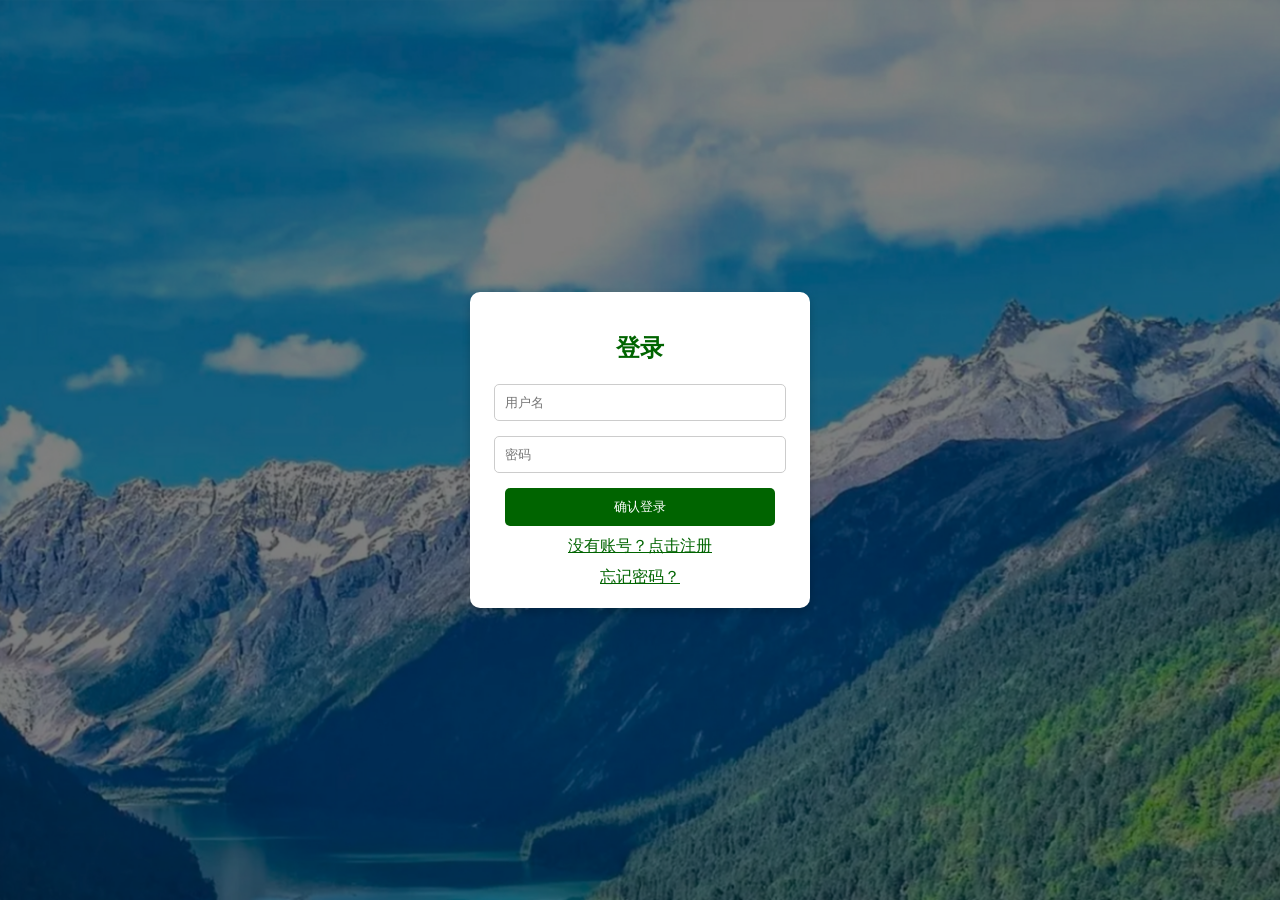
<file: index.html>
<!DOCTYPE html>
<html lang="zh-CN">
<head>
  <meta charset="UTF-8">
  <meta http-equiv="refresh" content="0; url=./登录.html">
  <title>EcoVerse 生态守护者</title>
</head>
<body>
  <p>正在进入 EcoVerse…如未跳转请<a href="./登录.html">点击这里</a>。</p>
</body>
</html>
</file>
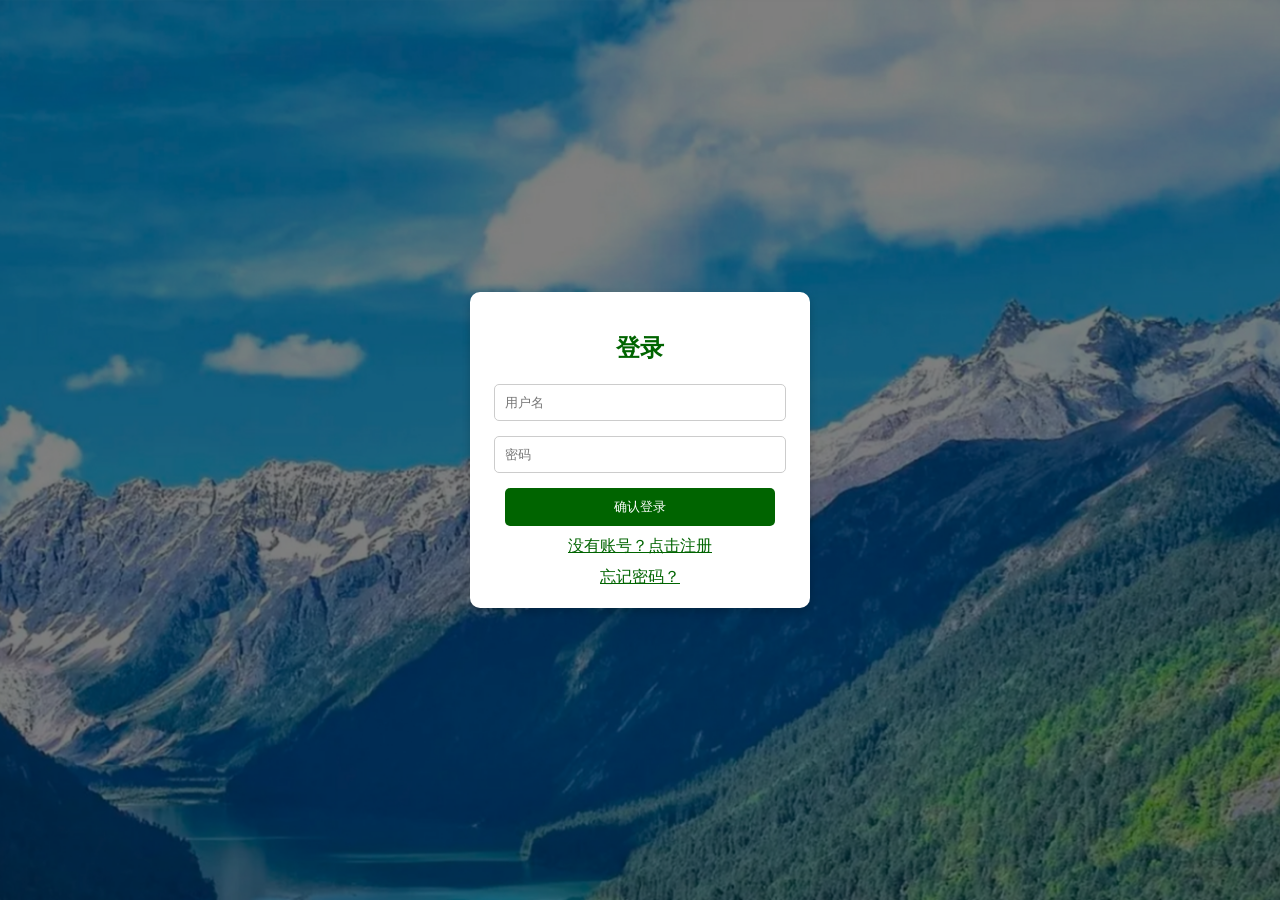
<file: 登录.html>
<!DOCTYPE html>
<html lang="zh">

<head>
  <meta charset="UTF-8" />
  <meta name="viewport" content="width=device-width, initial-scale=1.0" />
  <title>登录页面</title>
  <style>
    body {
      font-family: Arial, sans-serif;
      margin: 0;
      padding: 0;
      box-sizing: border-box;
      height: 100vh;
      display: flex;
      justify-content: center;
      align-items: center;
      background-color: #f0f0f0;
      background-image: url('./img/背景大图2.jpg');
      background-size: cover;
      background-position: center;
    }

    .modal-overlay {
      position: fixed;
      top: 0;
      left: 0;
      width: 100%;
      height: 100%;
      background-color: rgba(0, 0, 0, 0.5);
      display: flex;
      justify-content: center;
      align-items: center;
      z-index: 1000;
    }

    .modal {
      background-color: white;
      border-radius: 10px;
      padding: 20px;
      width: 300px;
      box-shadow: 0 4px 10px rgba(0, 0, 0, 0.2);
      text-align: center;
    }

    .modal h2 {
      margin-bottom: 20px;
      color: darkgreen;
    }

    .modal input {
      width: 90%;
      padding: 10px;
      margin-bottom: 15px;
      border: 1px solid #ccc;
      border-radius: 5px;
    }

    .modal button {
      width: 90%;
      padding: 10px;
      background-color: darkgreen;
      color: white;
      border: none;
      border-radius: 5px;
      cursor: pointer;
    }

    .modal button:hover {
      background-color: green;
    }

    .modal .switch-link {
      margin-top: 10px;
      display: block;
      color: darkgreen;
      text-decoration: underline;
      cursor: pointer;
    }
  </style>
</head>

<body>
  <div class="modal-overlay" id="modalOverlay">
    <div class="modal" id="modal">
      <!-- 登录弹窗 -->
      <div id="loginModal">
        <h2>登录</h2>
        <input type="text" id="loginUsername" placeholder="用户名" />
        <input type="password" id="loginPassword" placeholder="密码" />
        <button onclick="handleLogin()">确认登录</button>
        <span class="switch-link" onclick="showRegister()">没有账号？点击注册</span>
        <span class="switch-link" onclick="showResetPassword()">忘记密码？</span>
      </div>

      <!-- 注册弹窗 -->
      <div id="registerModal" style="display: none;">
        <h2>注册</h2>
        <input type="text" id="registerUsername" placeholder="用户名" />
        <input type="password" id="registerPassword" placeholder="密码" />
        <input type="password" id="confirmPassword" placeholder="确认密码" />
        <button onclick="handleRegister()">确认注册</button>
        <span class="switch-link" onclick="showLogin()">已有账号？返回登录</span>
      </div>

      <!-- 修改密码弹窗 -->
      <div id="resetPasswordModal" style="display: none;">
        <h2>修改密码</h2>
        <input type="text" id="resetUsername" placeholder="用户名" />
        <input type="password" id="newPassword" placeholder="新密码" />
        <input type="password" id="confirmNewPassword" placeholder="确认新密码" />
        <button onclick="handleResetPassword()">确认修改</button>
        <span class="switch-link" onclick="showLogin()">返回登录</span>
      </div>
    </div>
  </div>

  <script>
    // 登陆实现
    function handleLogin() {
      const username = document.getElementById("loginUsername").value.trim();
      const password = document.getElementById("loginPassword").value.trim();
      if (!username || !password) {
        alert("请输入用户名和密码！");
        return;
      }
      window.location.href = "./html/首页.html";
    }
    // 修改密码、注册实现
    function handleRegister() {
      const username = document.getElementById("registerUsername").value.trim();
      const password = document.getElementById("registerPassword").value.trim();
      const confirmPassword = document.getElementById("confirmPassword").value.trim();
      if (!username || !password || !confirmPassword) {
        alert("请填写所有字段！");
        return;
      }
      if (password !== confirmPassword) {
        alert("两次输入的密码不一致！");
        return;
      }
      alert("注册成功！");
      showLogin();
    }

    function handleResetPassword() {
      const username = document.getElementById("resetUsername").value.trim();
      const newPassword = document.getElementById("newPassword").value.trim();
      const confirmNewPassword = document.getElementById("confirmNewPassword").value.trim();
      if (!username || !newPassword || !confirmNewPassword) {
        alert("请填写所有字段！");
        return;
      }
      if (newPassword !== confirmNewPassword) {
        alert("两次输入的密码不一致！");
        return;
      }
      alert("密码修改成功！");
      showLogin();
    }

    function showLogin() {
      document.getElementById("loginModal").style.display = "block";
      document.getElementById("registerModal").style.display = "none";
      document.getElementById("resetPasswordModal").style.display = "none";
    }

    function showRegister() {
      document.getElementById("loginModal").style.display = "none";
      document.getElementById("registerModal").style.display = "block";
      document.getElementById("resetPasswordModal").style.display = "none";
    }

    function showResetPassword() {
      document.getElementById("loginModal").style.display = "none";
      document.getElementById("registerModal").style.display = "none";
      document.getElementById("resetPasswordModal").style.display = "block";
    }
  </script>
</body>

</html>
</file>
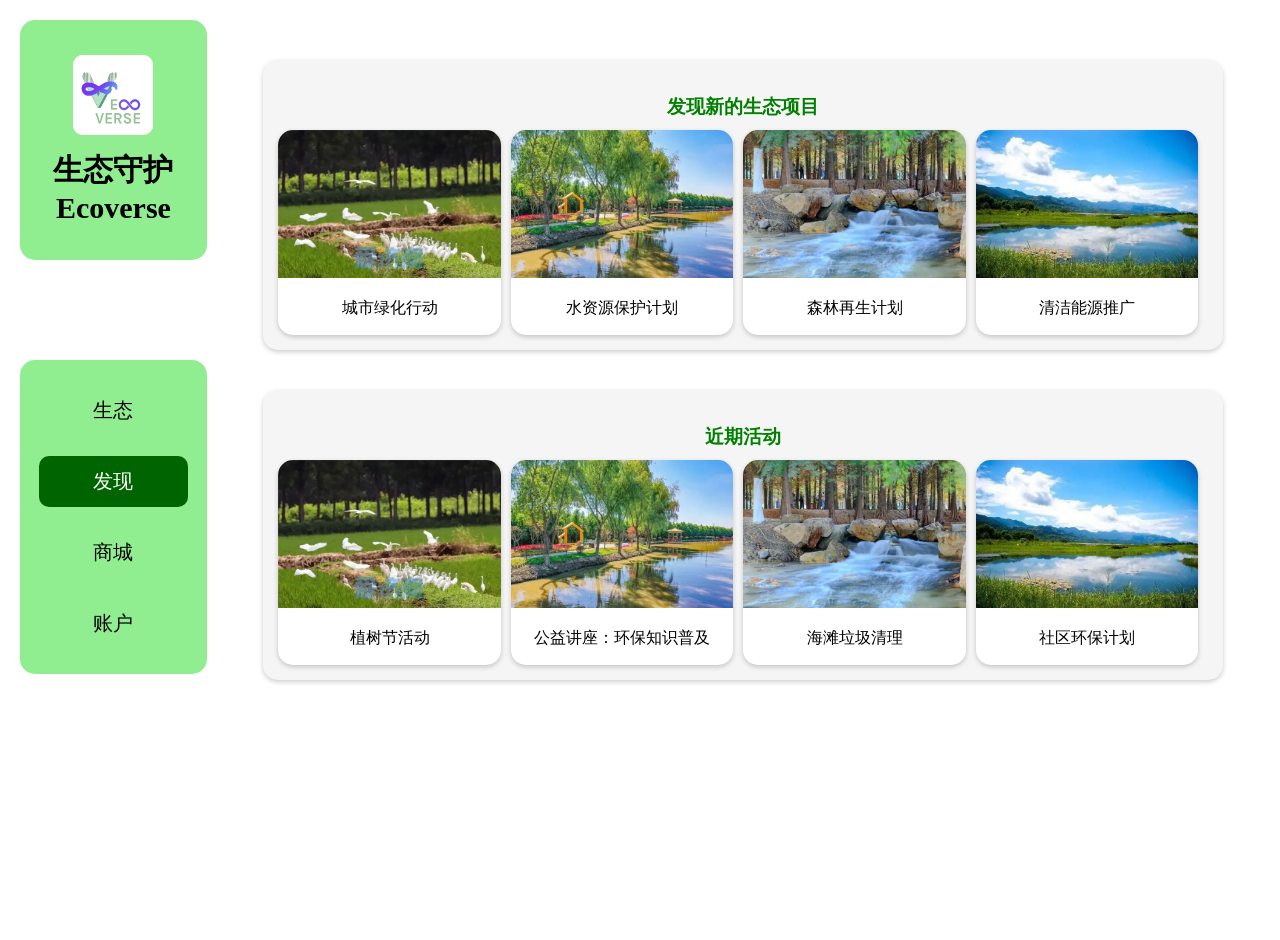
<file: html/发现.html>
<!DOCTYPE html>
<html lang="zh">

<head>
    <meta charset="UTF-8" />
    <meta name="viewport" content="width=device-width, initial-scale=1.0" />
    <title>生态守护 - 发现</title>
    <link rel="stylesheet" href="../css/base.css">
    
    <script src="../js/jq.js"></script>

    <style>
        body {
            font-family: Arial, sans-serif;
            margin: 0;
            padding: 0;
            display: flex;
            box-sizing: border-box;
            padding: 20px;
        }

        #sidebar {
            width: 35%;
            height: 50%;
            display: flex;
            flex-direction: column;
            align-items: center;
            margin-right: 20px;
            box-sizing: border-box;
        }

        .logo-title-container,
        .menu-container {
            width: 100%;
            background-color: lightgreen;
            border-radius: 15px;
            box-sizing: border-box;
            margin-bottom: 100px;
            transition: transform 0.3s;
        }

        .logo-title-container {
            display: flex;
            flex-direction: column;
            align-items: center;
            padding: 15px;
        }

        .menu-container {
            padding: 15px;
            display: flex;
            flex-direction: column;
            align-items: center;
            transition: background-color 0.3s ease;
        }

        .menu-container:hover {
            transform: scale(1.05);
        }

        .menu-item {
            padding: 12px;
            margin: 10px 0;
            cursor: pointer;
            border-radius: 10px;
            transition: background-color 0.3s;
            width: 80%;
            text-align: center;
            font-size: 20px;
        }

        .menu-item:hover,
        .selected {
            background-color: darkgreen;
            color: white;
        }

        .logo {
            background-color:white;
            width: 80px;
            height: 80px;
            display: flex;
            align-items: center;
            justify-content: center;
            font-size: 30px;
            border-radius: 10px;
            margin-top: 20px;
            margin-bottom: 5px;
            transition: transform .3s ease;
        }
        .logo:hover {
          background-color: darkgreen;
          transform: scale(1.15);
        }

        .site-title {
            color: black;
            font-size: 30px;
            font-weight: bold;
            margin-top: 10px;
            margin-bottom: 20px;
            font-family: 黑体;
        }

        #content {
            display: flex;
            flex-grow: 1;
            flex-wrap: wrap;
            background-color: white;
            height: 100vh;
            overflow-y: auto;
            border-radius: 15px;
            transition: transform 0.5s ease;
            min-width: 0;
        }

        #discovery-page {
            display: flex;
            flex-direction: column;
            align-items: center;
            flex: 1;
            min-width: 300px;
            margin-top: 20px;
        }

        .section {
            width: 90%;
            margin: 20px 0;
            padding: 15px;
            border-radius: 15px;
            background-color: #f5f5f5;
            box-shadow: 0 2px 5px rgba(0, 0, 0, 0.2);
        }

        .section h3 {
            margin-bottom: 10px;
            color: green;
            text-align: center;
        }

        .card-container {
            display: flex;
            flex-wrap: wrap;
            gap: 10px;
        }

        .card {
            width: calc(25% - 10px);
            border-radius: 15px;
            overflow: hidden;
            background-color: white;
            box-shadow: 0 2px 5px rgba(0, 0, 0, 0.2);
            text-align: center;
            transition: transform 0.3s;
        }

        .card img {
            width: 100%;
            height: auto;
        }

        .card:hover {
            transform: scale(1.05);
        }
    </style>
</head>

<body>
    <div class="lodding-wrap">
        <div class="loadding-div"></div>
      </div>
    <div id="sidebar">
        <div class="logo-title-container">
            <div class="logo" onclick="navigateTo('首页.html')"><img src="../img/logo.jpg" style="width:80px; border-radius: 10px;"></div>
            <div class="site-title">生态守护<br>Ecoverse</div>
        </div>
        <div class="menu-container">
            <div class="menu-item" onclick="navigateTo('生态.html')">生态</div>
            <div class="menu-item selected" onclick="navigateTo('发现.html')">发现</div>
            <div class="menu-item" onclick="navigateTo('商城.html')">商城</div>
            <div class="menu-item" onclick="navigateTo('账户.html')">账户</div>
        </div>
    </div>
    <div id="content">
        <div id="discovery-page">
            <div class="section">
                <h3>发现新的生态项目</h3>
                <div class="card-container">
                    <div class="card">
                        <img src="../img/card1.webp" alt="项目1">
                        <p>城市绿化行动</p>
                    </div>
                    <div class="card">
                        <img src="../img/card2.webp" alt="项目2">
                        <p>水资源保护计划</p>
                    </div>
                    <div class="card">
                        <img src="../img/card3.webp" alt="项目3">
                        <p>森林再生计划</p>
                    </div>
                    <div class="card">
                        <img src="../img/card4.webp" alt="项目4">
                        <p>清洁能源推广</p>
                    </div>
                </div>
            </div>

            <div class="section">
                <h3>近期活动</h3>
                <div class="card-container">
                    <div class="card">
                        <img src="../img/card1.webp" alt="活动1">
                        <p>植树节活动</p>
                    </div>
                    <div class="card">
                        <img src="../img/card2.webp" alt="活动2">
                        <p>公益讲座：环保知识普及</p>
                    </div>
                    <div class="card">
                        <img src="../img/card3.webp" alt="活动3">
                        <p>海滩垃圾清理</p>
                    </div>
                    <div class="card">
                        <img src="../img/card4.webp" alt="活动4">
                        <p>社区环保计划</p>
                    </div>
                </div>
            </div>
        </div>
    </div>
    
    <script>
        function navigateTo(page) {
            window.location.href = page;
        }
    </script>
</body>
<script src="../js/base.js"></script>
</html>
</file>
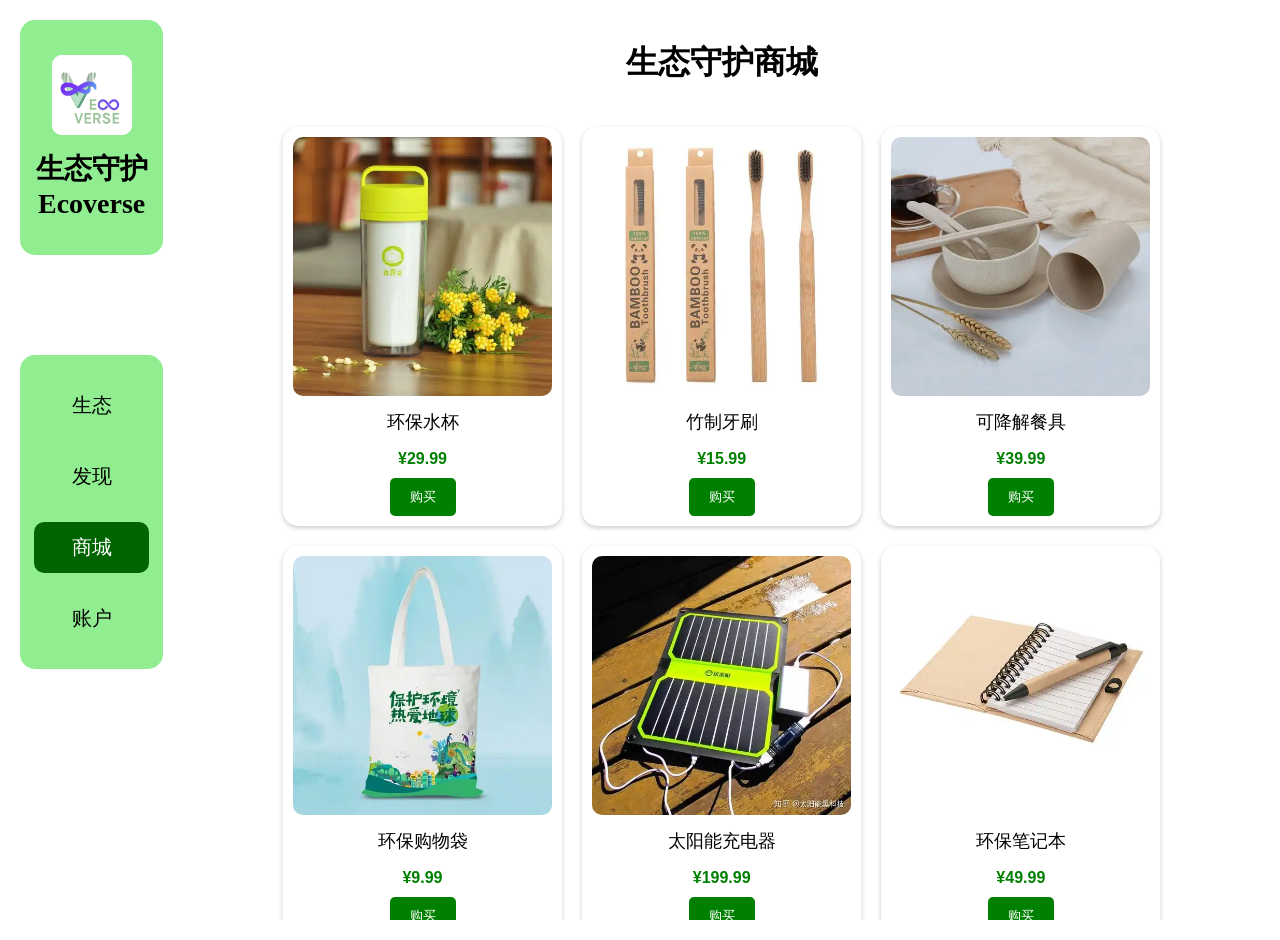
<file: html/商城.html>
<!DOCTYPE html>
<html lang="zh">

<head>
  <meta charset="UTF-8" />
  <meta name="viewport" content="width=device-width, initial-scale=1.0" />
  <title>生态守护 - 商城</title>
  <link rel="stylesheet" href="../css/base.css">
  <script src="../js/jq.js"></script>
  <style>
    body {
      font-family: Arial, sans-serif;
      margin: 0;
      padding: 0;
      display: flex;
      box-sizing: border-box;
      padding: 20px;
    }

    #sidebar {
      width: 35%;
      height: 50%;
      display: flex;
      flex-direction: column;
      align-items: center;
      margin-right: 20px;
      box-sizing: border-box;
    }

    .logo-title-container,
    .menu-container {
      width: 100%;
      background-color: lightgreen;
      border-radius: 15px;
      box-sizing: border-box;
      margin-bottom: 100px;
      transition: transform .3s ease;
    }

    .logo-title-container {
      display: flex;
      flex-direction: column;
      align-items: center;
      padding: 15px;
    }

    .menu-container {
      padding: 15px;
      display: flex;
      flex-direction: column;
      align-items: center;
      transition: transform .3s ease;
    }

    .menu-container:hover {
      transform: scale(1.05);
    }

    .menu-item {
      padding: 12px;
      margin: 10px 0;
      cursor: pointer;
      border-radius: 10px;
      transition: transform .3s ease;
      width: 80%;
      text-align: center;
      font-size: 20px;
    }

    .menu-item:hover,
    .selected {
      background-color: darkgreen;
      color: white;
    }

    .logo {
      background-color: white;
      width: 80px;
      height: 80px;
      display: flex;
      align-items: center;
      justify-content: center;
      font-size: 30px;
      border-radius: 10px;
      margin-top: 20px;
      margin-bottom: 5px;
      transition: transform .3s ease;
    }
    .logo:hover {
      background-color: darkgreen;
      transform: scale(1.15);
    }

    .site-title {
      color: black;
      font-size: 28px;
      font-weight: bold;
      margin-top: 10px;
      margin-bottom: 20px;
      font-family: 黑体;
    }

    #content {
      display: flex;
      flex-grow: 1;
      flex-wrap: wrap;
      background-color: white;
      height: 100vh;
      overflow-y: auto;
      border-radius: 15px;
      transition: transform 0.5s ease;
      min-width: 0;
    }

    #shop-page {
      display: flex;
      flex-direction: column;
      align-items: center;
      width: 100%;
    }

    .product-container {
      display: flex;
      flex-wrap: wrap;
      gap: 20px;
      justify-content: center;
      width: 100%;
      padding: 20px;
    }

    .product-card {
      width: calc(25% - 10px);
      border-radius: 15px;
      overflow: hidden;
      background-color: white;
      box-shadow: 0 2px 5px rgba(0, 0, 0, 0.2);
      text-align: center;
      padding: 10px;
      transition: transform 0.3s;
    }

    .product-card img {
      width: 100%;
      height: auto;
      border-radius: 10px;
    }

    .product-card:hover {
      transform: scale(1.05);
    }

    .product-name {
      font-size: 18px;
      margin: 10px 0;
    }

    .product-price {
      color: green;
      font-weight: bold;
      margin-bottom: 10px;
    }

    .product-button {
      padding: 10px 20px;
      background-color: green;
      color: white;
      border: none;
      border-radius: 5px;
      cursor: pointer;
    }
  </style>
</head>

<body>
  <div class="lodding-wrap">
    <div class="loadding-div"></div>
  </div>
  <div id="sidebar">
    <div class="logo-title-container">
      <div class="logo" onclick="navigateTo('首页.html')"><img src="../img/logo.jpg" style="width:80px; border-radius: 10px;"></div>
      <div class="site-title">生态守护<br>Ecoverse</div>
    </div>
    <div class="menu-container">
      <div class="menu-item" onclick="navigateTo('生态.html')">生态</div>
      <div class="menu-item" onclick="navigateTo('发现.html')">发现</div>
      <div class="menu-item selected" onclick="navigateTo('商城.html')">商城</div>
      <div class="menu-item" onclick="navigateTo('账户.html')">账户</div>
    </div>
  </div>
  <div id="content">
    <div id="shop-page">
      <h1>生态守护商城</h1>
      <div class="product-container">
        <div class="product-card">
          <img src="../img/product1.webp" alt="商品图片1">
          <p class="product-name">环保水杯</p>
          <p class="product-price">¥29.99</p>
          <button class="product-button">购买</button>
        </div>
        <div class="product-card">
          <img src="../img/product2.webp" alt="商品图片2">
          <p class="product-name">竹制牙刷</p>
          <p class="product-price">¥15.99</p>
          <button class="product-button">购买</button>
        </div>
        <div class="product-card">
          <img src="../img/product3.webp" alt="商品图片3">
          <p class="product-name">可降解餐具</p>
          <p class="product-price">¥39.99</p>
          <button class="product-button">购买</button>
        </div>
        <div class="product-card">
          <img src="../img/product4.webp" alt="商品图片4">
          <p class="product-name">环保购物袋</p>
          <p class="product-price">¥9.99</p>
          <button class="product-button">购买</button>
        </div>
        <div class="product-card">
          <img src="../img/product5.webp" alt="商品图片5">
          <p class="product-name">太阳能充电器</p>
          <p class="product-price">¥199.99</p>
          <button class="product-button">购买</button>
        </div>
        <div class="product-card">
          <img src="../img/product6.webp" alt="商品图片6">
          <p class="product-name">环保笔记本</p>
          <p class="product-price">¥49.99</p>
          <button class="product-button">购买</button>
        </div>
      </div>
    </div>
  </div>
  <script>
    function navigateTo(page) {
      window.location.href = page;
    }
  </script>
</body>
<script src="../js/base.js"></script>
</html>
</file>
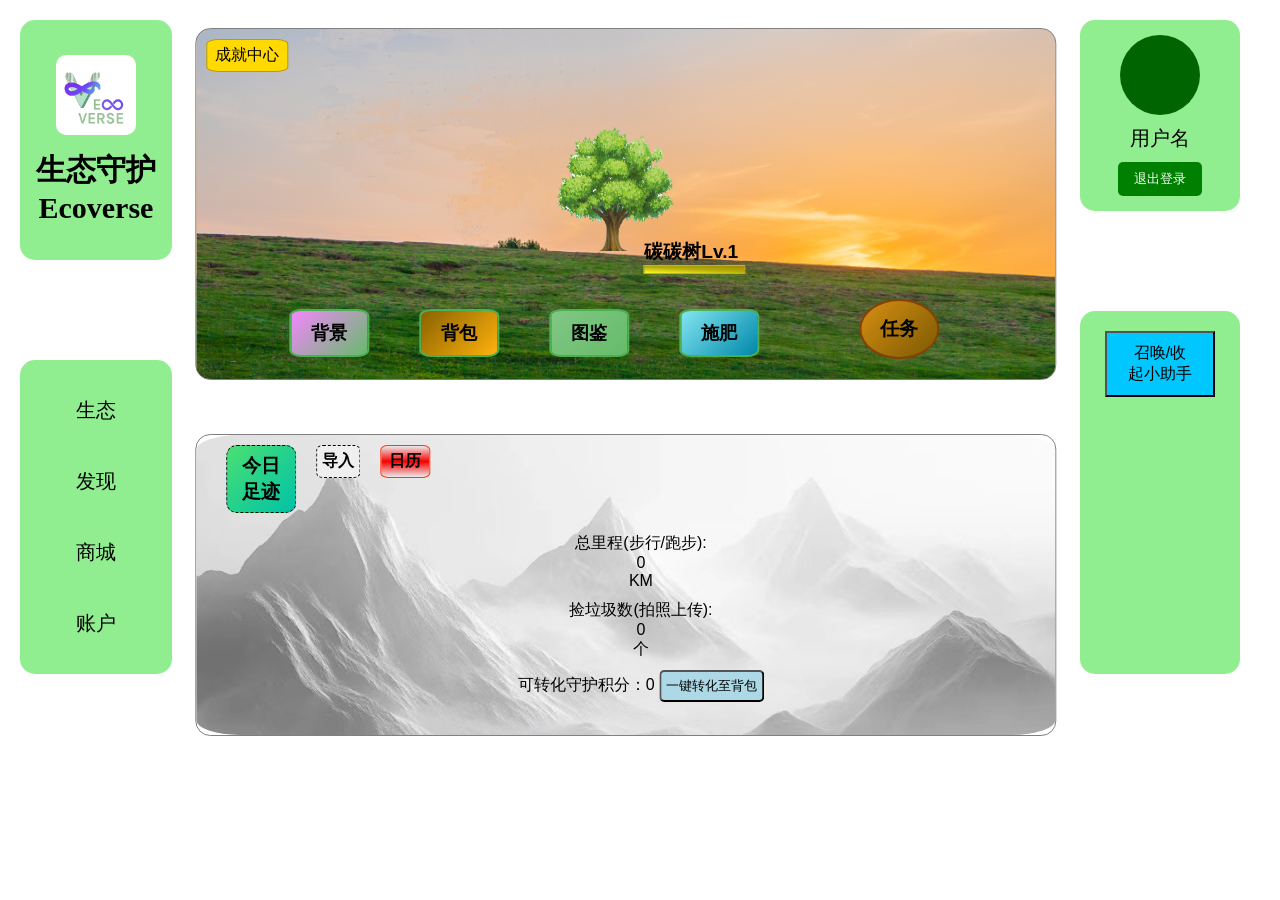
<file: html/生态.html>
<!DOCTYPE html>
<html lang="zh">

<head>
  <meta charset="UTF-8" />
  <meta name="viewport" content="width=device-width, initial-scale=1.0" />
  <title>生态守护 - 生态</title>
  <link rel="stylesheet" href="../css/base.css">
  <link rel="stylesheet" href="../css/background.css">

  <script src="../js/jq.js"></script>

  <style>
    body {
      font-family: Arial, sans-serif;
      margin: 0;
      padding: 0;
      display: flex;
      box-sizing: border-box;
      padding: 20px;
    }

    #sidebar {
      width: 35%;
      height: 50%;
      display: flex;
      flex-direction: column;
      align-items: center;
      margin-right: 20px;
      box-sizing: border-box;
    }

    .logo-title-container,
    .menu-container {
      width: 100%;
      background-color: lightgreen;
      border-radius: 15px;
      box-sizing: border-box;
      margin-bottom: 100px;
      transition: transform 0.3s;
    }

    .logo-title-container {
      display: flex;
      flex-direction: column;
      align-items: center;
      padding: 15px;
    }

    .menu-container {
      padding: 15px;
      display: flex;
      flex-direction: column;
      align-items: center;
      transition: transform .3s ease;
    }

    .menu-container:hover {
      transform: scale(1.05);
    }

    .menu-item {
      padding: 12px;
      margin: 10px 0;
      cursor: pointer;
      border-radius: 10px;
      transition: transform .3s ease;
      width: 80%;
      text-align: center;
      font-size: 20px;
    }

    .menu-item:hover {
      background-color: darkgreen;
      color: white;
    }

    .selected {
      background-color: green;
      color: white;
    }

    .logo {
      width: 80px;
      height: 80px;
      display: flex;
      align-items: center;
      justify-content: center;
      font-size: 30px;
      border-radius: 10px;
      margin-top: 20px;
      margin-bottom: 5px;
      transition: transform .3s ease;
    }
    .logo:hover {
      background-color: darkgreen;
      transform: scale(1.15);
    }

    .site-title {
      color: black;
      font-size: 30px;
      font-weight: bold;
      margin-top: 10px;
      margin-bottom: 20px;
      font-family: 黑体;
    }

    #content {
      display: flex;
      flex-grow: 1;
      flex-wrap: wrap;
      background-color: white;
      height: 100vh;
      overflow-y: auto;
      border-radius: 15px;
      transition: transform 0.5s ease;
      min-width: 0;
    }

    #homepage {
      display: flex;
      flex-direction: column;
      align-items: center;
      flex: 1;
      min-width: 300px;
      margin-top: 20px;
    }

    /*  */
    .middle-container {
      display: flex;
      flex-grow: 0;
      flex-wrap: wrap;
      align-items: center;
      width: 200%;
      height: auto;
      border: none;
      /* 测试用 */
      position: relative;
    }

    #plant-bar {
      border: 1px solid grey;
      border-radius: 15px;
      width: 99%;
      height: 350px;
      margin: 0 auto;
      position: absolute;
      left: 50%;
      top: 1%;
      transform: translateX(-50%);
      background-size: cover;
      background-position: center 350px;
      background-image: url('../img/背景选择/草原.png');
    }
   
    .plants-div {
      width: 150px;
      height: 140px;
      border: none;
      position: absolute;
      left: 40%;
      top:82px;
      background-size: cover;
      background-image: url('../img/植物图鉴/碳碳树.png');
    }

    .plants-info {
      width: 150px;
      height: 50px;ß
      border: none;
      position: absolute;
      top: 210px;
      left:47%;
      color:black;
      font-weight: bold;
      font-size: larger;
    }
    .Exp{
      position:absolute;
      right:5px;
      width:100px;
      height:7px;
      border:1px solid goldenrod;
      /* background-color: gold; */
      background: linear-gradient(3deg,#fffb2a,#b7ae07,#a08a00);
    }
    .plants-navigation {
      width: 90%;
      height: 90px;
      border: none;
      position: absolute;
      bottom: 10px;
      left: 5%;
      overflow: visible;
    }

    .sqr2 {
       border: 2px solid #4CAF50;
       border-radius: 15%;
       width: 80px;
       height: auto;
       padding: 10px;
       margin-top: 30px;
       margin-left: 50px;
      text-align: center;
      float: left;
      font-family: 黑体;
      font-weight: bold;
      font-size: 18px;
      background: linear-gradient(135deg, #2f8e33, #62de66);
      color: black; 
      transition: all 0.3s ease; 
    }

    .sqr2:hover {
      background: linear-gradient(135deg, #81c784, #66bb6a); 
      box-shadow: 0px 4px 8px rgba(0, 0, 0, 0.2);
      transform: translateY(-6px); 
    }

    .sqr2:active {
      box-shadow: none; /* 按下时去掉阴影 */
      transform: translateY(2px); /* 按下时按钮稍微下沉 */
    }

    #information-input-bar {
      border: 1px solid grey;
      border-radius: 15px;
      width: 99%;
      height: 300px;
      margin: 0 auto;
      position: absolute;
      left: 50%;
      bottom: 5%;
      transform: translateX(-50%);
    }

    #user-info-container {
      width: 80%;
      display: flex;
      flex-direction: column;
      align-items: center;
      margin-bottom: 100px;
      background-color: lightgreen;
      border-radius: 15px;
      box-sizing: border-box;
      padding: 15px;
    }

    .avatar {
      width: 80px;
      height: 80px;
      border-radius: 50%;
      background-color: darkgreen;
      margin-bottom: 10px;
    }

    .username {
      font-size: 20px;
      margin-bottom: 10px;
    }

    .logout {
      padding: 8px 16px;
      background-color: green;
      color: white;
      border: none;
      border-radius: 5px;
      cursor: pointer;
    }

    #right-div {
      width: 80%;
      background-color: lightgreen;
      height: 100%;
      border-radius: 15px;
      box-sizing: border-box;
      margin-bottom: 100px;
    }
    .input-popup {
      display: none;
      position: fixed;
      top: 50%;
      left: 50%;
      transform: translate(-50%, -50%);
      background-color: white;
      border: 1px solid gray;
      border-radius: 10px;
      padding: 20px;
      box-shadow: 0 0 10px rgba(0, 0, 0, 0.3);
      z-index: 1000;
    }

   .input-popup input {
      width: 100%;
      margin-bottom: 10px;
      padding: 5px;
      border: 1px solid gray;
      border-radius: 5px;
    }

   .input-popup button {
      background-color: lightblue;
      border-radius: 5px;
      padding: 5px 10px;
      cursor: pointer;
      margin: 5px;
    }

   .stats-div {
      margin-left: 30px;
      margin-top: 10px;
      margin-bottom: 5px;
    }

   .convert-div {
      margin-top: 10px;
      margin-left: 30px;
    }
    #input-data{
      transition: transform .3s ease;
    }
    #input-data:hover{
      transform: scale(1.1);
      background: linear-gradient(135deg, #81c784, #66bb6a); 
    }
  </style>
</head>

<body>
  <div class="lodding-wrap">
    <div class="loadding-div"></div>
  </div>
  <div id="sidebar">
    <div class="logo-title-container">
      <div class="logo" onclick="navigateTo('首页.html')"><img src="../img/logo.jpg" style="width:80px; border-radius: 10px;"></div>
      <div class="site-title">生态守护<br>Ecoverse</div>
    </div>
    <div class="menu-container">
      <div class="menu-item" onclick="navigateTo('生态.html')">生态</div>
      <div class="menu-item" onclick="navigateTo('发现.html')">发现</div>
      <div class="menu-item" onclick="navigateTo('商城.html')">商城</div>
      <div class="menu-item" onclick="navigateTo('账户.html')">账户</div>
    </div>
  </div>

  <div class="middle-container">
    <div id="plant-bar">
      <div class="sqr1" style="margin:10px; background-color: rgb(255, 217, 0); border-color: rgb(184, 157, 3);">成就中心
      </div>
      <div class="plants-div" id="plant-div"></div>
      <div class="plants-info">&nbsp;&nbsp;&nbsp;&nbsp;&nbsp;&nbsp;碳碳树Lv.1
        <div class="Exp"></div>
      </div>
      <div class="plants-navigation">
        <button class="sqr2" id="change-bg-btn" style="background: linear-gradient(135deg, #f586ff, #66bb6a); ">背景</button>
        <button class="sqr2" id="backpack" style="background: linear-gradient(135deg, #896200, #ffb20c); ">背包</button>
        <button class="sqr2" id="change-pt-btn" style="background: linear-gradient(135deg, #81c784, #66bb6a); ">图鉴</button>
        <button class="sqr2" style="background: linear-gradient(135deg, #83e6f1, #0088aa); ">施肥</button>
        <button class="sqr2"
          style="border-radius: 60%; margin-left:100px; height:60px; margin-top:20px; align-content: center; background: linear-gradient(135deg, #d78f13, #7b5902); font-size: larger;border: 2px solid #854207;">
          任务</button>
      </div>
    </div>
    <div class="backpack-container" id="backpack-container">
      <button class="close-button" id="close-button">X</button>
      <div class="backpack-content">
        <!-- 左侧背包区 -->
        <div class="backpack-grid">
          <div class="item" style="background-image: url(../img/植物图鉴/守护积分.jpg); background-size: cover;"></div>
          <div class="item" style="background-image: url(../img/AI助手.jpg);background-size: cover;"></div>
          <div class="item"></div><div class="item"></div><div class="item"></div><div class="item"></div><div class="item"></div><div class="item"></div>
          <div class="item"></div><div class="item"></div><div class="item"></div><div class="item"></div><div class="item"></div><div class="item"></div><div class="item"></div><div class="item"></div><div class="item"></div>
          <div class="item"></div><div class="item"></div><div class="item"></div><div class="item"></div><div class="item"></div><div class="item"></div><div class="item"></div><div class="item"></div><div class="item"></div><div class="item"></div><div class="item"></div><div class="item"></div><div class="item"></div><div class="item"></div><div class="item"></div><div class="item"></div><div class="item"></div><div class="item"></div><div class="item"></div><div class="item"></div><div class="item"></div><div class="item"></div>
        </div>
        <!-- 右侧介绍区 -->
        <div class="item-info">
          <img src="../img/植物图鉴/守护积分.jpg" class="item-preview">
          <p class="item-description"><h2>守护积分</h2></p>
        </div>
      </div>
  </div>
    <script>
      // 背景切换动画
      window.onload = function() {
      const plantBar = document.getElementById('plant-bar');
      if (plantBar) {
        plantBar.classList.remove('default-bg', 'bg1', 'bg2', 'bg3', 'bg4', 'bg5', 'bg6', 'bg7', 'bg8', 'bg9');
        const selectedBg = localStorage.getItem('selectedBackground') || 'default-bg';
        if (selectedBg) {
           plantBar.classList.add(selectedBg);
           console.log("背景切换成功:", selectedBg);
        } else {
         console.error("selectedBackground is empty or undefined");
         }
      } else {
       console.error("找不到 plant-bar 元素");
      };
      console.log('plantBar classes:',plantBar.classList);
      const plantDiv = document.getElementById('plant-div');
      if (plantDiv) {
        plantDiv.classList.remove('default-pt', 'pt1', 'pt2', 'bpt3', 'bt4');
        const selectedPt = localStorage.getItem('selectedPlant') || 'default-pt';
        if (selectedPt) {
           plantDiv.classList.add(selectedPt);
           console.log("植物切换成功:", selectedPt);
        } else {
         console.error("植物没找到");
         }
      } else {
       console.error("找不到 plant-bar 元素");
      };
      console.log('plantBar classes:',plantDiv.classList);
      };
      document.getElementById('backpack').addEventListener('click',function() {
      document.getElementById('backpack-container').style.display = 'block';
    });
      document.getElementById('close-button').addEventListener('click', function () {
      document.getElementById('backpack-container').style.display = 'none';
    });
    
    </script>
    <div id="information-input-bar">
      <img src="../img/数据导入背景图.jpg" alt="生态有你，更好" style="width: 100%; height: 100%; position: absolute; top: 0; left: 0; object-fit: cover; z-index: -1; border-radius: 5%;">
      <button style="float:left; width:70px; margin:10px; margin-left:30px; border:1.5px dashed black; border-radius: 15%; padding:7px; background: linear-gradient(135deg, #4ae072, #00c2a8); font-weight: bold; font-size: larger;">今日足迹</button>
      <button id="input-data" style="float:left; width:auto; margin:10px; border:1.5px dashed black; border-radius: 15%; padding:5px; font-weight: bold; font-size: medium; font-family: 宋体;">导入</button>
      <button style="float:left; width:50px; margin:10px; border:1.5px solid rgb(249, 60, 27); border-radius: 15%; padding:5px; text-align: center; background: linear-gradient(180deg, #eaeaea, #f80000, #eaeaea); font-weight: bold; font-family: 宋体; font-size: medium;">日历</button>
      <div style="clear: both;"></div>
      <div class="stats-div">总里程(步行/跑步): <div class="data-input" id="total-distance">0</div> KM</div>
      <div class="stats-div">捡垃圾数(拍照上传): <div class="data-input" id="trash-count">0</div> 个</div>
      <div class="convert-div">
        <span>可转化守护积分：<span id="convert-points">0</span></span>
        <button id="convert-success-btn" style="background-color: lightblue; border-radius: 5px; padding: 5px;">一键转化至背包</button>
      </div>
    </div>
    
    <!-- 输入窗口 -->
    <div class="input-popup" id="input-popup">
      <label for="input-distance">今日里程：</label>
      <input type="number" id="input-distance" placeholder="输入里程数">
      <label for="input-trash">捡垃圾数：</label>
      <input type="number" id="input-trash" placeholder="输入捡垃圾数">
      <button id="confirm-data-btn">确定</button>
      <button id="cancel-data-btn">取消</button>
    </div>
  </div>
  <script>
    // 定义背包变量
    let Ecoverse = {};
  
    // 打开输入窗口
    document.getElementById('input-data').addEventListener('click', function () {
      document.getElementById('input-popup').style.display = 'block';
    });
  
    // 确定按钮逻辑
    document.getElementById('confirm-data-btn').addEventListener('click', function () {
      const distance = parseFloat(document.getElementById('input-distance').value) || 0;
      const trash = parseFloat(document.getElementById('input-trash').value) || 0;
  
      // 更新里程和捡垃圾数
      document.getElementById('total-distance').textContent = distance.toFixed(2);
      document.getElementById('trash-count').textContent = trash;
  
      // 计算可转化积分
      const points = (distance * 0.5 + trash * 0.5).toFixed(2);
      document.getElementById('convert-points').textContent = points;
  
      // 关闭窗口
      document.getElementById('input-popup').style.display = 'none';
    });
  
    // 取消按钮逻辑
    document.getElementById('cancel-data-btn').addEventListener('click', function () {
      document.getElementById('input-popup').style.display = 'none';
    });
  
    // 转化至背包逻辑
    document.getElementById('convert-success-btn').addEventListener('click', function () {
      const points = parseFloat(document.getElementById('convert-points').textContent);
      Ecoverse.points = points;
  
      alert(`成功转化 ${points} 积分至背包！`);
      console.log('Ecoverse:', Ecoverse);
    });
  </script>
  <script>
    document.getElementById('change-bg-btn').addEventListener('click',() => {
      console.log('加载成功了');
      window.location.href='背景选择.html';
    });
    document.getElementById('change-pt-btn').addEventListener('click',() => {
      console.log('加载成功了');
      window.location.href='植物图鉴.html';
    });
  </script>
  <div
    style="width: 25%; min-width: 200px; max-width: 300px; display: flex; flex-direction: column; align-items: center;">
    <div id="user-info-container">
      <div class="avatar"></div>
      <div class="username">用户名</div>
      <button class="logout">退出登录</button>
    </div>
    <div id="right-div">
      <button id="summon-btn" style="margin-top:20px; width:110px;">召唤/收起小助手</button>
        <div id="assistant" class="hidden draggable">
          <video id="character-video" src="../img/出场动画.mp4" muted class="hidden"></video>
          <video id="hover-video" src="../img/显示动画.mp4" muted class="hidden"></video>
          <img id="character" src="../img/AI助手.jpg" alt="小助手">
        </div>
        <div id="dialog" class="hidden" style="position:fixed;bottom:350px;right:10px;">
          <button id="close-btn" style="border:1px solid black; background-color:red; padding:0; position: absolute; bottom:35px;left:367px; font-weight: bold;">X</button>
          <textarea id="user-input" placeholder="请输入内容..."></textarea>
          <button id="send-btn" style="position: absolute; top:32px;">发送</button>
          <div id="response"></div>
        </div>
    </div>
  </div>
  </div>
  <script>
    function navigateTo(page) {
      window.location.href = page;
    }
  </script>
</body>
<script src="../js/base.js"></script>
</html>
</file>
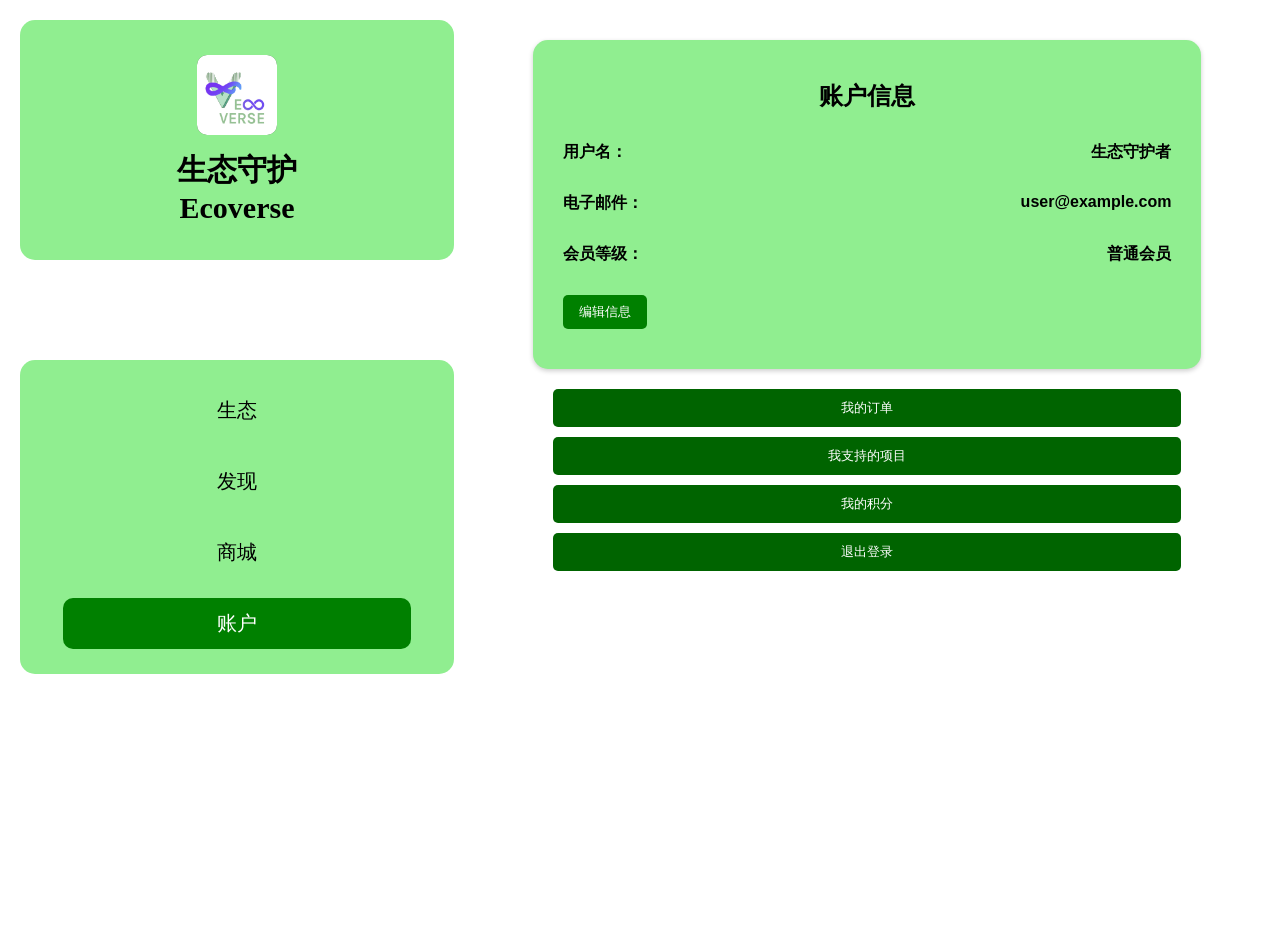
<file: html/账户.html>
<!DOCTYPE html>
<html lang="zh">

<head>
    <meta charset="UTF-8" />
    <meta name="viewport" content="width=device-width, initial-scale=1.0" />
    <title>生态守护 - 账户</title>
    <link rel="stylesheet" href="../css/base.css">
    <script src="../js/base.js"></script>
    <script src="../js/jq.js"></script>

    <style>
        body {
            font-family: Arial, sans-serif;
            margin: 0;
            padding: 0;
            display: flex;
            box-sizing: border-box;
            padding: 20px;
        }

        #sidebar {
            width: 35%;
            height: 50%;
            display: flex;
            flex-direction: column;
            align-items: center;
            margin-right: 20px;
            box-sizing: border-box;
        }

        .logo-title-container,
        .menu-container {
            width: 100%;
            background-color: lightgreen;
            border-radius: 15px;
            box-sizing: border-box;
            margin-bottom: 100px;
            transition: transform .3s ease;
        }

        .logo-title-container {
            display: flex;
            flex-direction: column;
            align-items: center;
            padding: 15px;
        }

        .menu-container {
            padding: 15px;
            display: flex;
            flex-direction: column;
            align-items: center;
            transition: transform .3s ease;
        }

        .menu-container:hover {
            transform: scale(1.05);
        }

        .menu-item {
            padding: 12px;
            margin: 10px 0;
            cursor: pointer;
            border-radius: 10px;
            transition: transform .3s ease;
            width: 80%;
            text-align: center;
            font-size: 20px;
        }

        .menu-item:hover {
            background-color: darkgreen;
            color: white;
        }

        .selected {
            background-color: green;
            color: white;
        }

        .logo {
            background-color: darkgreen;
            color: white;
            width: 80px;
            height: 80px;
            display: flex;
            align-items: center;
            justify-content: center;
            font-size: 30px;
            border-radius: 10px;
            margin-top: 20px;
            margin-bottom: 5px;
            transition: transform .3s ease;
        }

        .logo:hover {
            background-color: darkgreen;
            transform: scale(1.1);
        }

        .site-title {
            color: black;
            font-size: 30px;
            font-weight: bold;
            margin-top: 10px;
            margin-bottom: 20px;
            font-family: 黑体;
        }

        #content {
            display: flex;
            flex-grow: 1;
            flex-wrap: wrap;
            background-color: white;
            height: 100vh;
            overflow-y: auto;
            border-radius: 15px;
            transition: transform 0.5s ease;
            min-width: 0;
        }

        #account-page {
            display: flex;
            flex-direction: column;
            align-items: center;
            flex: 1;
            min-width: 300px;
            margin-top: 20px;
        }

        .account-info-container {
            width: 80%;
            background-color: lightgreen;
            border-radius: 15px;
            padding: 20px;
            box-shadow: 0 2px 5px rgba(0, 0, 0, 0.2);
            margin-bottom: 20px;
        }

        .account-info-container h2 {
            text-align: center;
            margin-bottom: 20px;
        }

        .info-row {
            display: flex;
            justify-content: space-between;
            margin-bottom: 10px;
            padding: 10px;
        }

        .info-row span {
            font-size: 16px;
            font-weight: bold;
        }

        .edit-button {
            padding: 8px 16px;
            background-color: green;
            color: white;
            border: none;
            border-radius: 5px;
            cursor: pointer;
        }

        .action-container {
            display: flex;
            flex-direction: column;
            align-items: center;
            gap: 10px;
            width: 100%;
        }

        .action-button {
            padding: 10px 20px;
            background-color: darkgreen;
            color: white;
            border: none;
            border-radius: 5px;
            cursor: pointer;
            width: 80%;
            text-align: center;
            transition: transform .3s ease;
        }

        .action-button:hover {
            background-color: green;
        }
    </style>
</head>

<body>
    <div class="lodding-wrap">
        <div class="loadding-div"></div>
      </div>
    <div id="sidebar">
        <div class="logo-title-container">
            <div class="logo" onclick="navigateTo('首页.html')"><img src="../img/logo.jpg" style="width:80px; border-radius: 10px;"></div>
            <div class="site-title">生态守护<br>Ecoverse</div>
        </div>
        <div class="menu-container">
            <div class="menu-item" onclick="navigateTo('生态.html')">生态</div>
            <div class="menu-item" onclick="navigateTo('发现.html')">发现</div>
            <div class="menu-item" onclick="navigateTo('商城.html')">商城</div>
            <div class="menu-item selected" onclick="navigateTo('账户.html')">账户</div>
        </div>
    </div>
    <div id="content">
        <div id="account-page">
            <div class="account-info-container">
                <h2>账户信息</h2>
                <div class="info-row">
                    <span>用户名：</span>
                    <span id="username">生态守护者</span>
                </div>
                <div class="info-row">
                    <span>电子邮件：</span>
                    <span id="email">user@example.com</span>
                </div>
                <div class="info-row">
                    <span>会员等级：</span>
                    <span id="membership">普通会员</span>
                </div>
                <div class="info-row">
                    <button class="edit-button" onclick="editAccount()">编辑信息</button>
                </div>
            </div>
            <div class="action-container">
                <button class="action-button" onclick="navigateTo('订单.html')">我的订单</button>
                <button class="action-button" onclick="navigateTo('环保项目.html')">我支持的项目</button>
                <button class="action-button" onclick="navigateTo('积分.html')">我的积分</button>
                <button class="action-button" onclick="logout()">退出登录</button>
            </div>
        </div>
    </div>
    <script>
        function navigateTo(page) {
            window.location.href = page;
        }

        function editAccount() {
            alert("进入账户编辑页面");
        }

        function logout() {
            navigateTo('../登录.html');
        }
    </script>
</body>

</html>
</file>
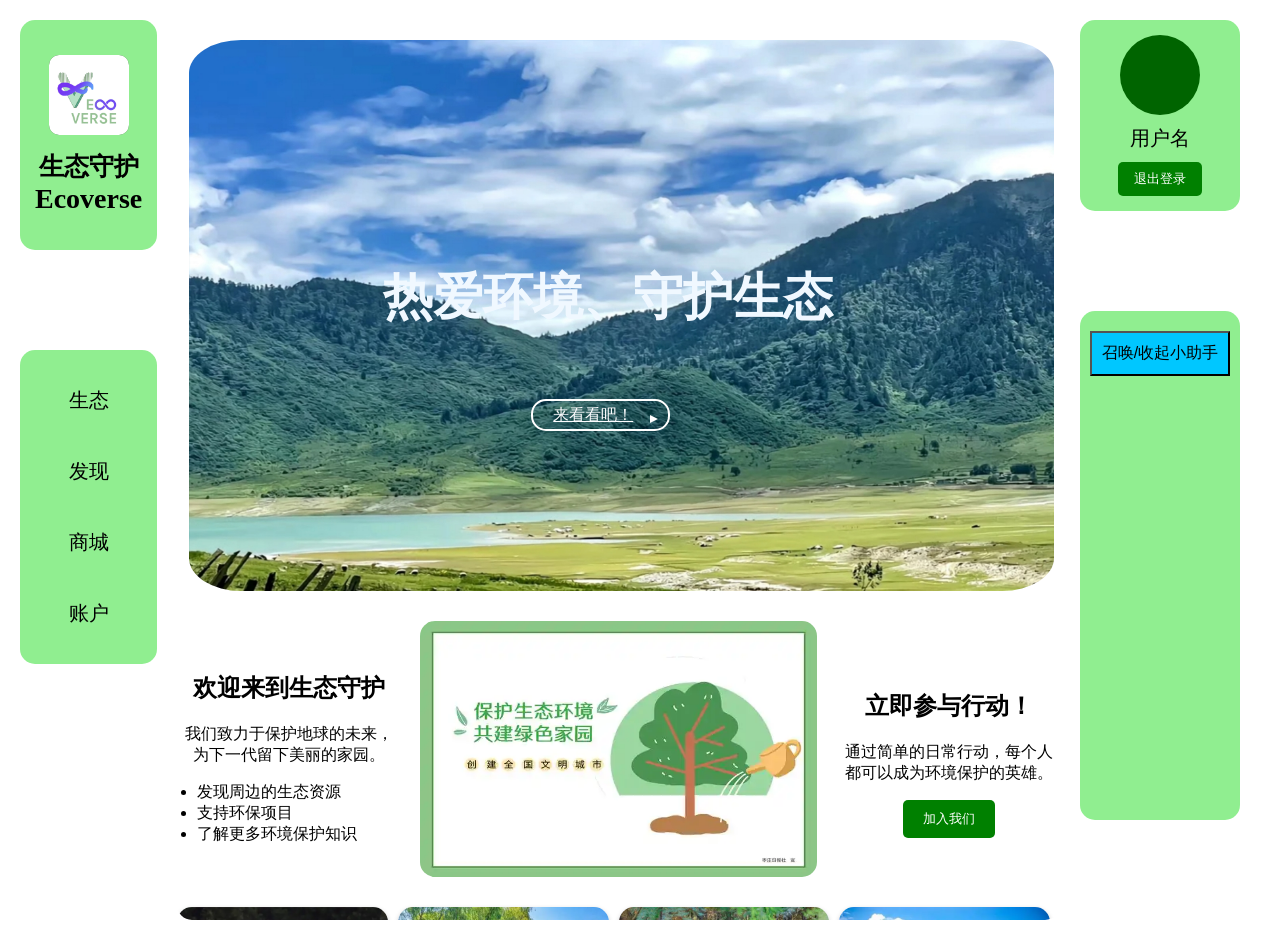
<file: html/首页.html>
<!DOCTYPE html>
<html lang="zh">

<head>
  <meta charset="UTF-8" />
  <meta name="viewport" content="width=device-width, initial-scale=1.0" />
  <title>生态守护 - 首页</title>
  <link rel="stylesheet" href="../css/base.css">
  <script src="../js/jq.js"></script>

  <style>
    body {
      font-family: Arial, sans-serif;
      margin: 0;
      padding: 0;
      display: flex;
      box-sizing: border-box;
      padding: 20px;
    }

    #sidebar {
      width: 35%;
      height: 50%;
      display: flex;
      flex-direction: column;
      align-items: center;
      margin-right: 20px;
      box-sizing: border-box;
    }

    .logo-title-container,
    .menu-container {
      width: 100%;
      background-color: lightgreen;
      border-radius: 15px;
      box-sizing: border-box;
      margin-bottom: 100px;
      transition: transform 0.3s;
    }

    .logo-title-container {
      display: flex;
      flex-direction: column;
      align-items: center;
      padding: 15px;
    }
/* 菜单栏（导航栏） */
    .menu-container {
      padding: 15px;
      display: flex;
      flex-direction: column;
      align-items: center;
      transition: transform .3s ease;
    }

    .menu-container:hover {
      transform: scale(1.05);
    }
    .menu-item {
      padding: 12px;
      margin: 10px 0;
      cursor: pointer;
      border-radius: 10px;
      transition: transform .3s ease;
      width: 80%;
      text-align: center;
      font-size: 20px;
    }

    .menu-item:hover {
      background-color: darkgreen;
      color: white;
    }

    .selected {
      background-color: green;
      color: white;
    }

    .logo {
      background-color: darkgreen;
      color: white;
      width: 80px;
      height: 80px;
      display: flex;
      align-items: center;
      justify-content: center;
      font-size: 30px;
      border-radius: 10px;
      margin-top: 20px;
      margin-bottom: 5px;
      transition: transform .3s ease;
    }

    .logo:hover {
      background-color: darkgreen;
      transform: scale(1.15);

    }

    .site-title {
      color: black;
      font-size: 28px;
      font-weight: bold;
      margin-top: 10px;
      margin-bottom: 20px;
      font-family: 黑体;
    }

    #content {
      display: flex;
      flex-grow: 1;
    
      background-color: white;
      height: 100vh;
      overflow-y:auto;
      border-radius: 15px;
      transition: transform 0.5s ease;
      min-width: 0;
    }

    #homepage {
      display: flex;
      flex-direction: column;
      align-items: center;
      flex: 1;
      min-width: 300px;
      margin-top: 20px;
    }

    .main-image {
      width: 45%;
      height: auto;
      border-radius: 15px;
      margin-bottom: 10px;
    }

    .card-container {
      display: flex;
      flex-wrap: wrap;
      gap: 10px;
      width: 100%;
    }

    .card {
      width: calc(25% - 10px);
      border-radius: 15px;
      overflow: hidden;
      background-color: white;
      box-shadow: 0 2px 5px rgba(0, 0, 0, 0.2);
      text-align: center;
      transition: transform .3s ease;
    }

    .card img {
      width: 100%;
      height: auto;
    }

    .card:hover {
      transform: scale(1.05);
    }

    #user-info-container {
      width: 80%;
      display: flex;
      flex-direction: column;
      align-items: center;
      margin-bottom: 100px;
      background-color: lightgreen;
      border-radius: 15px;
      box-sizing: border-box;
      padding: 15px;
    }

    .avatar {
      width: 80px;
      height: 80px;
      border-radius: 50%;
      background-color: darkgreen;
      margin-bottom: 10px;
    }

    .username {
      font-size: 20px;
      margin-bottom: 10px;
    }

    .logout {
      padding: 8px 16px;
      background-color: green;
      color: white;
      border: none;
      border-radius: 5px;
      cursor: pointer;
    }

    #right-div {
      width: 80%;
      background-color: lightgreen;
      height: 100%;
      border-radius: 15px;
      box-sizing: border-box;
      margin-bottom: 100px;
      align-items: center;
      overflow-y:auto;
    }
    .welcome{
      width: 99%;
      height:auto;
      align-items: center;
      position: relative;
    }

    .gobuttom {
      display: inline-block;
      height: 28px;
      line-height: 28px;
      padding: 0px 35px 0 20px;
      border: 2px solid white;
      border-radius: 15px;
      cursor: pointer;
      transition: transform .3s ease;
      color: #fcfcfe;
      position: absolute;
      left:40%;
      bottom:190px;
    }
    /* 悬浮效果 */
    .gobuttom:hover{
      transform:scale(1.1);
      color:#fff;
    }
    .gobuttom::after{
      position: absolute;
      right: 10px;
      top: 50%;
      content: '';
      width: 0px;
      height: 0px;
      border-top: 4px solid transparent;
      border-left: 8px solid #fff;
      border-bottom: 4px solid transparent;
      animation: bmove 1s infinite;
    }
    /* 动画效果 */
@keyframes bmove {
  0%{
    opacity: 1;
    transform: translateX(-8px) translateY(-50%);
  }
  100%{
    opacity: 0;
    transform: translateX(5px) translateY(-50%);
  }
}
  </style>
</head>

<body>
  <div class="lodding-wrap">
    <div class="loadding-div"></div>
  </div>
  <div id="sidebar">
    <div class="logo-title-container">
      <div class="logo" onclick="navigateTo('首页.html')"><img src="../img/logo.jpg" style="width:80px; border-radius: 10px;"></div>
      <div class="site-title"><span style="font-size: 25px;">生态守护</span><br>Ecoverse</div>
    </div>
    <div class="menu-container">
      <div class="menu-item" onclick="navigateTo('生态.html')">生态</div>
      <div class="menu-item" onclick="navigateTo('发现.html')">发现</div>
      <div class="menu-item" onclick="navigateTo('商城.html')">商城</div>
      <div class="menu-item" onclick="navigateTo('账户.html')">账户</div>
    </div>
  </div>
  <div id="content">
    <div id="homepage">
      <div class="welcome">
        <img src="../img/背景大图1.jpg" alt="欢迎来到生态守护"; style=" border-radius:6%; width:99%; height:95%; margin-left:6px; ">
        <!-- <div style="text-align: center; font-size: larger; position:absolute; top:200px;">直挂云帆济沧海</div> -->
        <h1 style="color:aliceblue; text-align: center; font-size: 50px; position:absolute; top:190px;left:23%; font-family: 黑体;">热爱环境、守护生态</h1>
        <a class="gobuttom" href="javascript:void(0);" onclick="scrollToSection()">来看看吧！
        </a>
      </div>
      <div
        style="display: flex; justify-content: space-between; align-items: center; width: 100%; gap: 20px; margin-bottom: 20px;">
        <div style="flex: 1; text-align: center;">
          <h2>欢迎来到生态守护</h2>
          <p>我们致力于保护地球的未来，为下一代留下美丽的家园。</p>
          <ul style="text-align: left; padding: 0; list-style-type: disc; margin: 10px 20px;">
            <li>发现周边的生态资源</li>
            <li>支持环保项目</li>
            <li>了解更多环境保护知识</li>
          </ul>
        </div>
        <img class="main-image" src="../img/main-image.webp" alt="生态守护大图" />
        <div style="flex: 1; text-align: center;">
          <h2>立即参与行动！</h2>
          <p>通过简单的日常行动，每个人都可以成为环境保护的英雄。</p>
          <button
            style="padding: 10px 20px; background-color: green; color: white; border: none; border-radius: 5px; cursor: pointer;">
            加入我们
          </button>
        </div>
      </div>
      <div class="card-container" id="go-next">
        <div class="card">
          <img src="../img/card1.webp" alt="卡片图片1">
          <p>卡片内容1</p>
        </div>
        <div class="card">
          <img src="../img/card2.webp" alt="卡片图片2">
          <p>卡片内容2</p>
        </div>
        <div class="card">
          <img src="../img/card3.webp" alt="卡片图片3">
          <p>卡片内容3</p>
        </div>
        <div class="card">
          <img src="../img/card4.webp" alt="卡片图片4">
          <p>卡片内容4</p>
        </div>
        <div class="card">
          <img src="../img/card1.webp" alt="卡片图片1">
          <p>卡片内容5</p>
        </div>
        <div class="card">
          <img src="../img/card2.webp" alt="卡片图片2">
          <p>卡片内容6</p>
        </div>
        <div class="card">
          <img src="../img/card3.webp" alt="卡片图片3">
          <p>卡片内容7</p>
        </div>
        <div class="card">
          <img src="../img/card4.webp" alt="卡片图片4">
          <p>卡片内容8</p>
        </div>
      </div>
    </div>
  </div>
  <div
      style="width: 25%; min-width: 200px; max-width: 300px; display: flex; flex-direction: column; align-items: center;">
      <div id="user-info-container">
        <div class="avatar"></div>
        <div class="username">用户名</div>
        <button class="logout" onclick="navigateTo('../登录.html')">退出登录</button>
      </div>
      <div id="right-div">
        <button id="summon-btn" style="margin-top:20px; padding: 10px;">召唤/收起小助手</button>
        <div id="assistant" class="hidden draggable">
          <video id="character-video" src="../img/出场动画.mp4" muted class="hidden"></video>
          <video id="hover-video" src="../img/显示动画.mp4" muted class="hidden"></video>
          <img id="character" src="../img/AI助手.jpg" alt="小助手">
        </div>
        <div id="dialog" class="hidden" style="position:fixed;bottom:350px;right:10px;">
          <button id="close-btn" style="border:1px solid black; background-color:red; padding:0; position: absolute; bottom:35px;left:367px; font-weight: bold;">X</button>
          <textarea id="user-input" placeholder="请输入内容..."></textarea>
          <button id="send-btn" style="position: absolute; top:32px;">发送</button>
          <div id="response"></div>
        </div>
      </div>
    </div>
    
  <script>
    // 滚轮效果
  function scrollToSection() {
  const targetSection = document.getElementById('go-next');
    if (targetSection) {
        targetSection.scrollIntoView({ behavior: 'smooth', block: 'start' });
    }
  }
    function navigateTo(page) {
      window.location.href = page;
    }
  </script>
</body>
<script src="../js/base.js"></script>
</html>
</file>
<file: css/base.css>
/* 加载小蝴蝶 */
 .lodding-wrap{
   position: fixed;
   left: 0px;
   right: 0px;
   bottom: 0px;
   top: 0px;
   background-color: rgba(0, 0, 0, 0.95);
   z-index: 9;
   opacity: 1;
 }
 
 .loadding-div{
   left: 50%;
   top: 50%;
   position: relative;
   width: 100px;
   height: 100px;
   transform: rotateZ(-13deg) translate(-50%,-50%); 
   animation: insect-fly 0.3333333333s infinite alternate cubic-bezier(.45,-0.43,.63,1.94);
 }
 
 .loadding-div::after,.loadding-div::before{
   content: '';
   position: absolute;
   width: 50px;
   height: 50px;
   border: 1px solid #00c7ff;
   transform: rotateX(60deg) rotateY(-60deg);
   /* background-color: rgba(21, 101, 67); 
   background-color: rgba(0, 87, 55); */
   background-color:rgba(0, 128, 96);
   border-radius: 40% 20% 50% 50%;
   animation: wings 0.333s infinite cubic-bezier(0.6, 0, 0.4, 1) alternate;
 }
 .loadding-div::after{
   transform-origin: right center;
   left: 0;
 }
 
 .loadding-div::before{
   right: 0;
   transform-origin: left center;
   animation-direction: alternate-reverse;
 }
 
 @keyframes insect-fly {
   from {
     margin-top: -0.3em;
   }
   to {
     margin-top: 0.3em;
   }
 }
 @keyframes wings {
   from{
     transform: rotateX(60deg) rotateY(-60deg);
   }
   to{
     transform: rotateX(60deg) rotateY(60deg);
   }
 }

/* AI小助手 */
body {
  font-family: 宋体;
  text-align: center;
  margin: 20px;
}

#summon-btn {
  padding: 10px 20px;
  font-size: 16px;
  cursor: pointer;
  background-color: #00c7ff;
  transition: transform .3s ease;
}
#summon-btn:hover{
  transform: scale(1.1);
}

#assistant {
  position: absolute;
  bottom: 50px;
  right: 50px;
  z-index: 1000;
  cursor: grab;
  width: 200px;
  height: 200px;
  transform: scale(0); 
  opacity: 0;
  transition: transform 0.5s ease, opacity 0.5s ease; 
}

#assistant img,
#assistant video {
  width: 100px;
  height: 100px;
  z-index: 1001;
}

.hidden {
  display: none;
}
/* AI鼠标悬浮效果（实际播放新的gif） */
#assistant img:hover {
  transform: scale(1.1); 
  transition: transform 0.3s ease;
}

#assistant.show {
  transform: scale(1);
  opacity: 1;
}

/* 对话框 */
#dialog {
  position:absolute;
  bottom:100px;
  right:200px;
  width:500px;
  height:50px;
  z-index: 1001;
}

#user-input {
  width: 50%;
  height: 50px;
  margin-bottom: 10px;
}

#send-btn {
  padding: 5px 15px;
  font-size: 14px;
  cursor: pointer;
}

#response {
  margin-top: 5px;
  color: rgb(8, 8, 8);
  font-family: 宋体;
  font-weight: bold;
}

#close-btn {
  cursor: pointer;
}
.sqr1{
  border:0.5px solid grey;
  border-radius: 15%;
  width:70px;
  height:auto;
  padding:5px;
}

 /* 背包容器样式 */
.backpack-container {
  width: 300px;
  height: 500px;
  background-color: #d3d3d3; /* 偏灰的背景色 */
  border: 1px solid #aaa;
  position: relative;
  display: flex;
  flex-direction: column;
  display: none;
  overflow: scroll;
  z-index: 1000;
  left:100px;
}

/* 关闭按钮样式 */
.close-button {
  position: absolute;
  top: 0px;
  right: 0px;
  background: grey;
  border: none;
  font-size: 16px;
  cursor: pointer;
  z-index: 1000;
}

/* 背包内容布局 */
.backpack-content {
  display: flex;
  height: 100%;
  position:relative;
}

/* 左侧背包区样式 */
.backpack-grid {
  width: 70%; /* 比右边稍宽 */
  display: grid;
  grid-template-columns: repeat(3, 1fr);
  gap: 3px; /* 方格之间的间距 */
  overflow-y: auto; /* 允许滚动 */
  background-color: #56a366; /* 和整体背景有层次感 */
  padding: 5px;
  overflow-y: scroll;
}

/* 方格样式 */
.item {
  width: 50px;
  height: 50px;
  background-color: #f5f5f5;
  display: flex;
  align-items: center;
  justify-content: center;
  border: 1px solid #8b8b8b;
  transition: transform .3s ease;
}
.item:hover{
    transform: scale(1.08);
}

/* 右侧介绍区样式 */
.item-info {
  width: 40%; /* 比左边稍窄 */
  padding: 5px;
  background-color: #e0e0e0; /* 与左侧区分 */
  display: flex;
  flex-direction: column;
  align-items: center;
  justify-content: flex-start;
}

/* 物品图片 */
.item-preview {
  width: 80%;
  margin-bottom: 10px;
  margin-top: 20px;
}

/* 物品描述 */
.item-description {
  font-size: 12px;
  text-align: center;
  margin-top: 10px;
}
</file>
<file: css/background.css>
/* 背景更换页面 */

  .background-option {
      display: inline-block;
      height: 25px;
      line-height: 5px;
      padding: 0px 25px 0 20px;
      border: 2px solid white;
      border-radius: 15px;
      cursor: pointer;
      transition: transform .3s ease;
      color: #fcfefe;
  }
  .background-option:hover{
    transform:scale(1.1);
    color:#d38def;
  }
  
  .background-option[data-bg="bg1"] { background-image: url('../img/背景选择/公园.jpg'); }
  .background-option[data-bg="bg2"] { background-image: url('../img/背景选择/佛系生活.jpg'); }
  .background-option[data-bg="bg3"] { background-image: url('../img/背景大图2.jpg'); }
  .background-option[data-bg="bg4"] { background-image: url('../img/背景选择/海滩.jpg'); }
  .background-option[data-bg="bg5"] { background-image: url('../img/背景选择/丁达尔.jpg'); }
  .background-option[data-bg="bg6"] { background-image: url('../img/背景选择/麦田.jpg'); }
  .background-option[data-bg="bg7"] { background-image: url('../img/背景选择/公路.jpg'); }
  .background-option[data-bg="bg8"] { background-image: url('../img/背景选择/卡通山.jpg'); }
  .background-option[data-bg="bg9"] { background-image: url('../img/背景选择/雪地.jpg'); }
  .background-option[data-bg="default-bg"] { background-image: url('../img/背景选择/草原.png'); }

  #plant-bar.default-bg {
    background-image: url('../img/背景选择/草原.png');
  }
  #plant-bar.bg1 {
    background-image: url('../img/背景选择/公园.jpg');
  }
  #plant-bar.bg2 {
    background-image: url('../img/背景选择/佛系生活.jpg');
  }
  #plant-bar.bg3 {
    background-image: url('../img/背景大图2.jpg');
  }
  #plant-bar.bg4 {
    background-image: url('../img/背景选择/海滩.jpg');
     background-position: center -500px;
     background-size: cover;
  }
  #plant-bar.bg5 {
    background-image: url('../img/背景选择/丁达尔.jpg');
  }
  #plant-bar.bg6 {
    background-image: url('../img/背景选择/麦田.jpg');
  }
  #plant-bar.bg7 {
    background-image: url('../img/背景选择/公路.jpg');
  }
  #plant-bar.bg8 {
    background-image: url('../img/背景选择/卡通山.jpg');
  }
  #plant-bar.bg9 {
    background-image: url('../img/背景选择/雪地.jpg');
    background-position: center -250px;
  }

  
  .plant-option[data-bg="pt1"] { background-image: url('../img/植物图鉴/桃花树.png'); }
  .plant-option[data-bg="pt2"] { background-image: url('../img/植物图鉴/盆栽树1.png'); }
  .plant-option[data-bg="pt3"] { background-image: url('../img/植物图鉴/碳碳树3级1.png'); }
  .plant-option[data-bg="pt4"] { background-image: url('../img/植物图鉴/黑树1.png'); }
  .plant-option[data-bg="default-pt"] { background-image: url('../img/植物图鉴/碳碳树.png'); }

  #plant-div.default-pt {
    background-image: url('../img/植物图鉴/碳碳树.png');
  }
  #plant-div.pt1 {
    background-image: url('../img/植物图鉴/桃花树.png');
  }
  #plant-div.pt2 {
    background-image: url('../img/植物图鉴/盆栽树1.png');
  }
  #plant-div.pt3 {
    background-image: url('../img/植物图鉴/碳碳树3级1.png');
  }
  #plant-div.pt4 {
    background-image: url('../img/植物图鉴/黑树1.png');
  }
</file>
